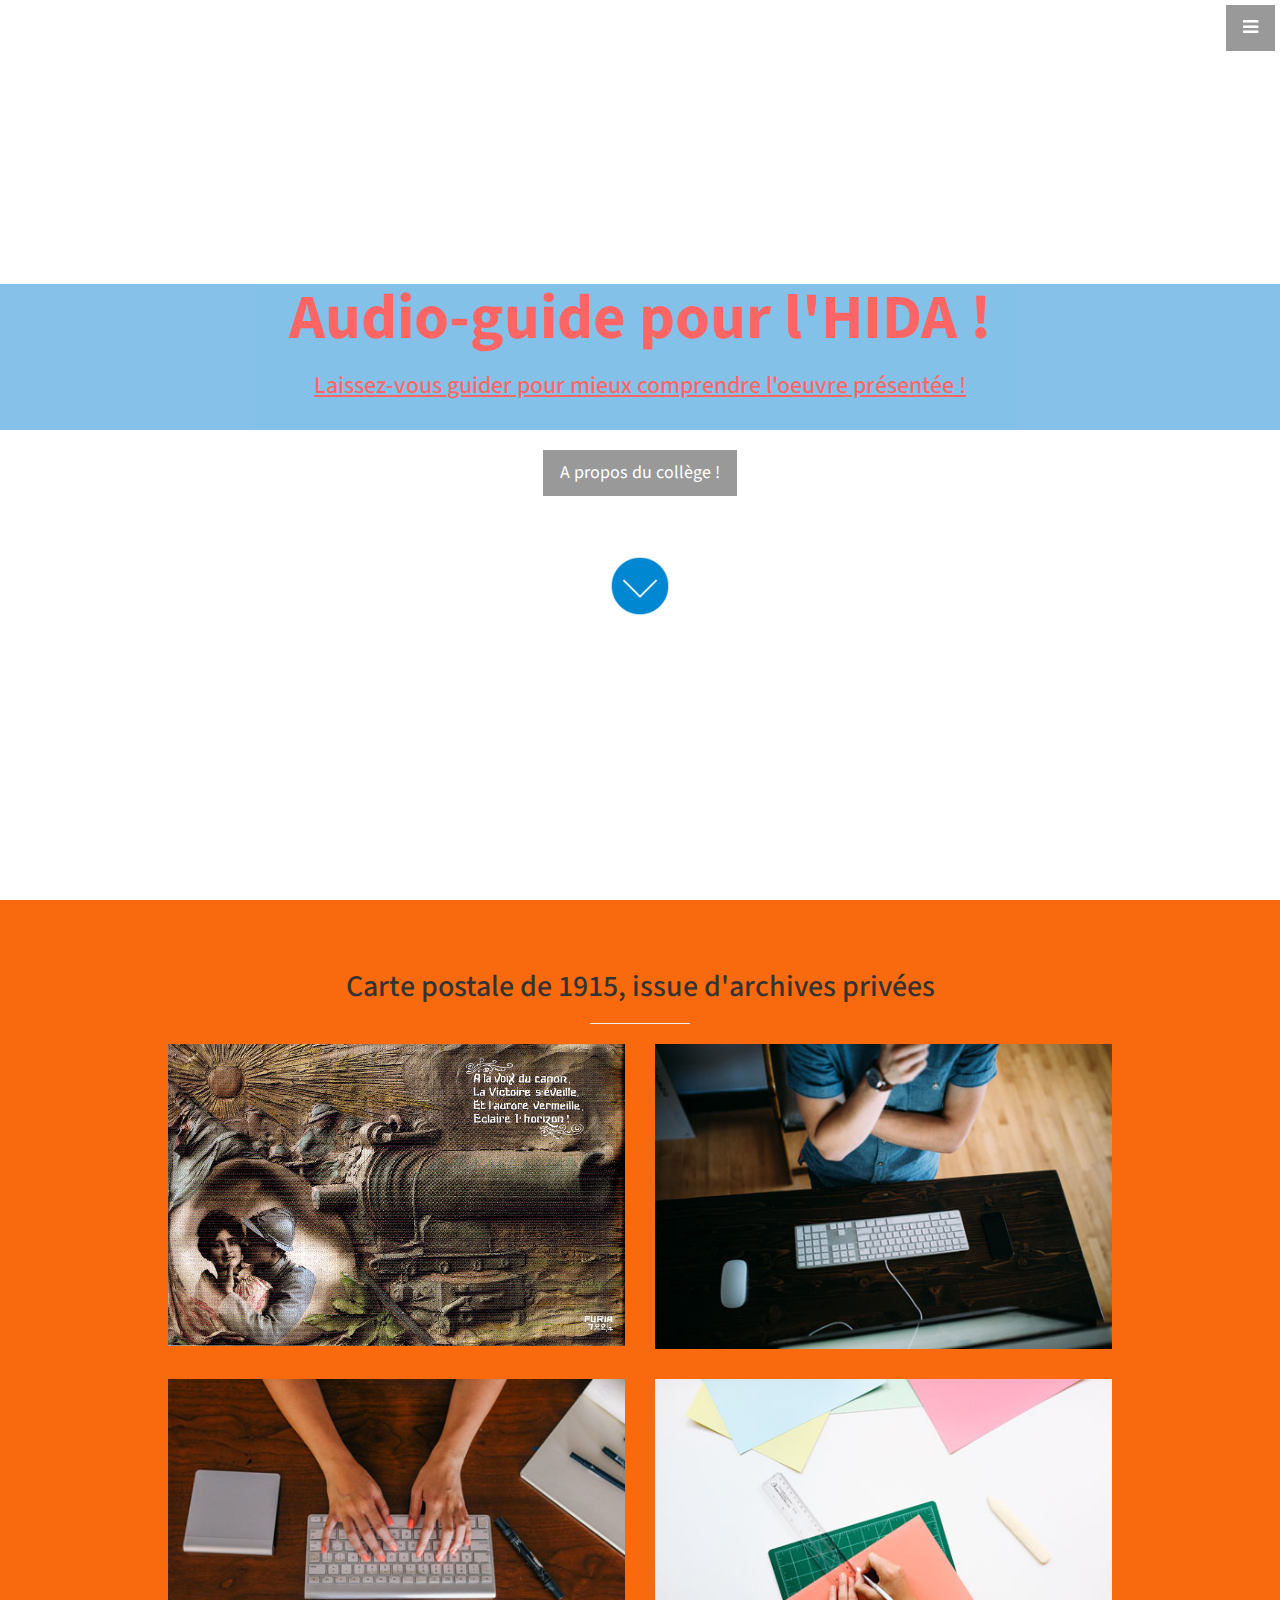
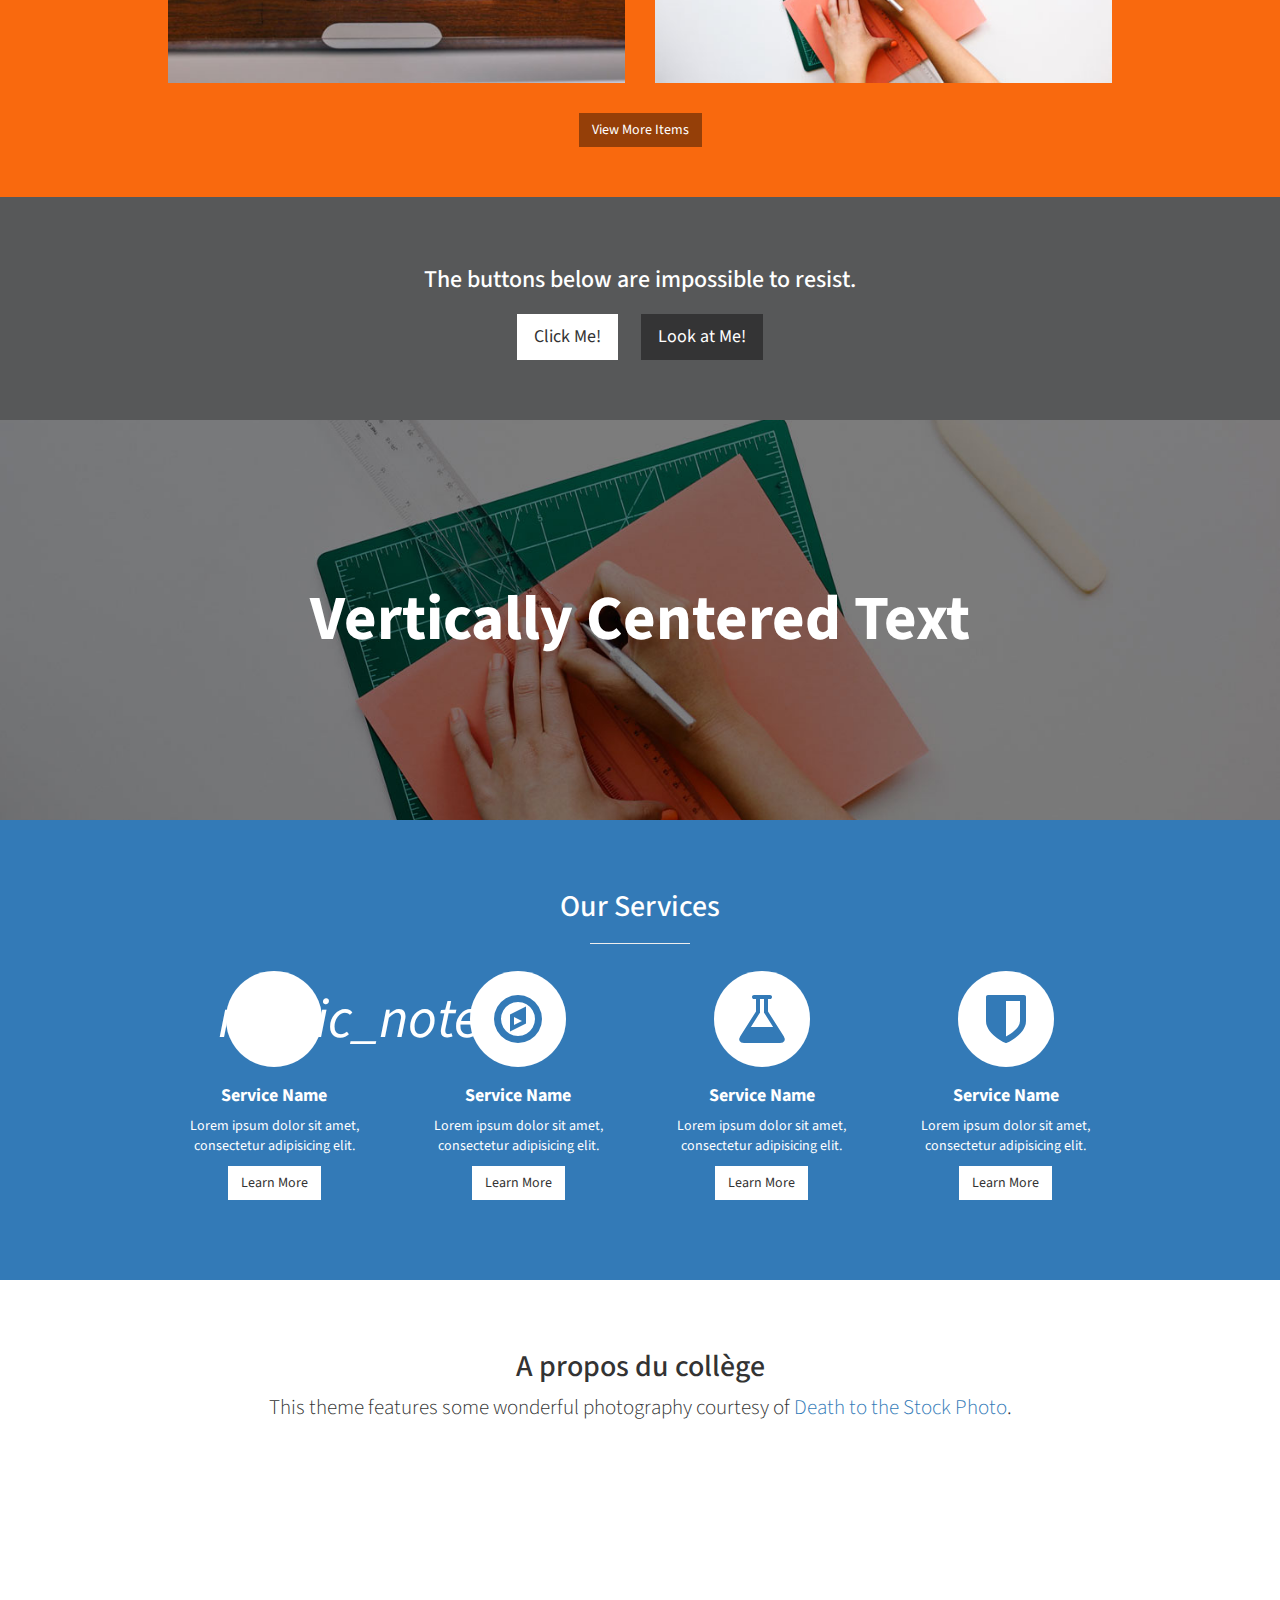
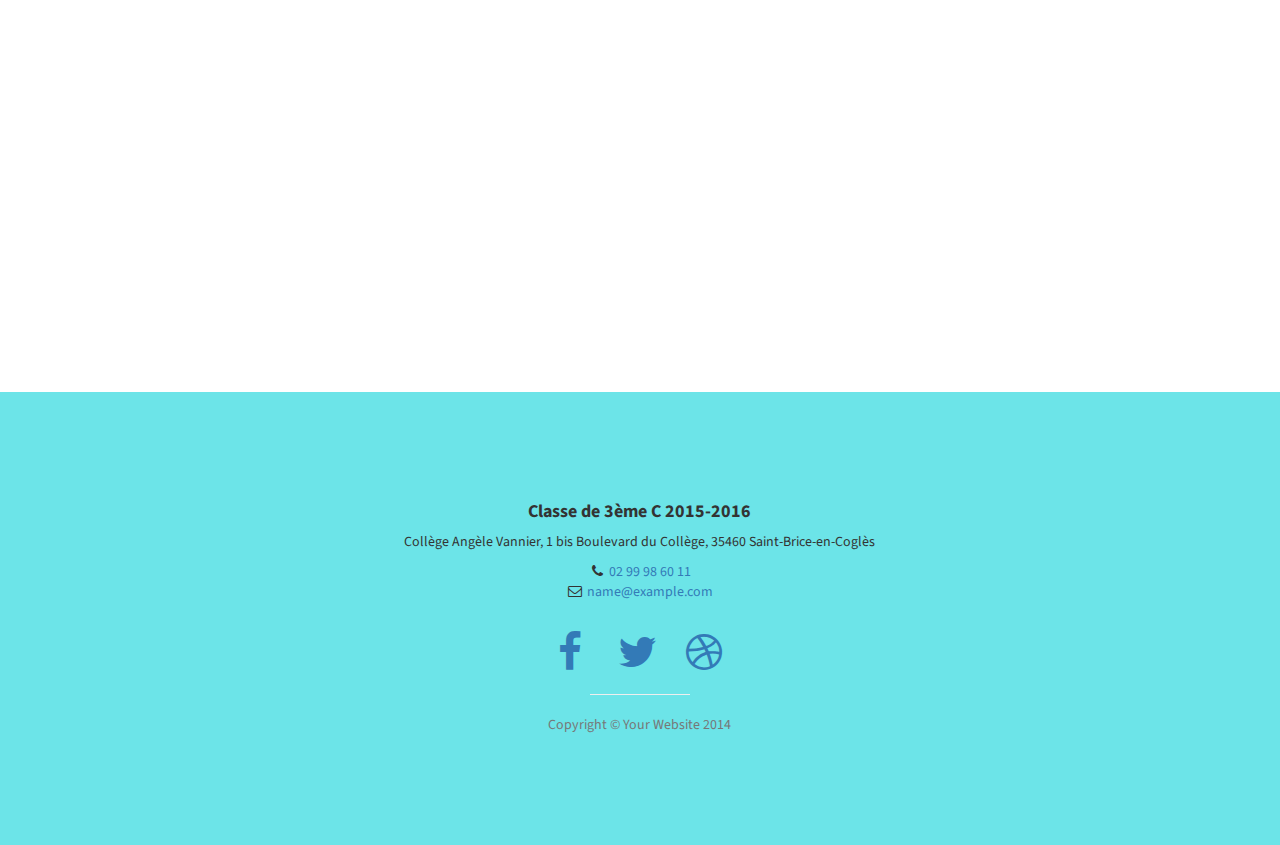
<file: index.html>
<!DOCTYPE html>
<html lang="en">

<head>
    <meta charset="utf-8">
    <meta http-equiv="X-UA-Compatible" content="IE=edge">
    <meta name="viewport" content="width=device-width, initial-scale=1">
    <meta name="description" content="">
    <meta name="author" content="">

    <title>Audio Guide pour l'HIDA !</title>

    <!-- Bootstrap Core CSS -->
    <link href="css/bootstrap.min.css" rel="stylesheet">

    <!-- Custom CSS -->
    <link href="css/stylish-portfolio.css" rel="stylesheet">

    <!-- Custom Fonts -->
    <link href="font-awesome/css/font-awesome.min.css" rel="stylesheet" type="text/css">
    <link href="http://fonts.googleapis.com/css?family=Source+Sans+Pro:300,400,700,300italic,400italic,700italic" rel="stylesheet" type="text/css">

    <!-- HTML5 Shim and Respond.js IE8 support of HTML5 elements and media queries -->
    <!-- WARNING: Respond.js doesn't work if you view the page via file:// -->
    <!--[if lt IE 9]>
        <script src="https://oss.maxcdn.com/libs/html5shiv/3.7.0/html5shiv.js"></script>
        <script src="https://oss.maxcdn.com/libs/respond.js/1.4.2/respond.min.js"></script>
    <![endif]-->
</head>

<body>




 <!-- Navigation -->
    <a id="menu-toggle" href="#" class="btn btn-dark btn-lg toggle"><i class="fa fa-bars"></i></a>
    <nav id="sidebar-wrapper">
        <ul class="sidebar-nav">
            <a id="menu-close" href="#" class="btn btn-light btn-lg pull-right toggle"><i class="fa fa-times"></i></a>
            <li class="sidebar-brand">
                <a href="#top"  onclick = $("#menu-close").click(); >Start Bootstrap</a>
            </li>
            <li>
                <a href="#top" onclick = $("#menu-close").click(); >Home</a>
            </li>
            <li>
                <a href="#about" onclick = $("#menu-close").click(); >About</a>
            </li>
            <li>
                <a href="#services" onclick = $("#menu-close").click(); >Services</a>
            </li>
            <li>
                <a href="#portfolio" onclick = $("#menu-close").click(); >Portfolio</a>
            </li>
            <li>
                <a href="#contact" onclick = $("#menu-close").click(); >Contact</a>
            </li>
        </ul>
    </nav>

    <!-- Header -->
    <header id="top" class="header" style="color: #FF0000;">
    
        <div class="text-vertical-center">
        <div id="background">
            <h1 style="opacity: 2;">Audio-guide pour l'HIDA !</h1>
            <h3 style="text-decoration: underline;">Laissez-vous guider pour mieux comprendre l'oeuvre présentée !</h3>
            <br>
</div></br>
            <a href="#about" class="btn btn-dark btn-lg">A propos du collège !</a></br></br></br></br>

            <a href="#portfolio"><IMG src="scroll-down.png" alt="scroll_down" width="60px;" height="60px;" style="height:auto; max-width: 100%; position:static; left: 100px;" ></a>
</div>
      

    </header>

 <!-- Portfolio -->
    <section id="portfolio" class="portfolio" style="background-color: #F9690E;">
        <div class="container">
            <div class="row">
                <div class="col-lg-10 col-lg-offset-1 text-center">
                    <h2>Carte postale de 1915, issue d'archives privées</h2>
                    <hr class="small">
                    <div class="row">
                        <div class="col-md-6">
                            <div class="portfolio-item">
                                <a href="cartepostale.html">
                                    <img class="img-portfolio img-responsive" src="img/carte postale.jpg">
                                </a>
                            </div>
                        </div>
                        <div class="col-md-6">
                            <div class="portfolio-item">
                                <a href="#">
                                    <img class="img-portfolio img-responsive" src="img/portfolio-2.jpg">
                                </a>
                            </div>
                        </div>
                        <div class="col-md-6">
                            <div class="portfolio-item">
                                <a href="#">
                                    <img class="img-portfolio img-responsive" src="img/portfolio-3.jpg">
                                </a>
                            </div>
                        </div>
                        <div class="col-md-6">
                            <div class="portfolio-item">
                                <a href="#">
                                    <img class="img-portfolio img-responsive" src="img/portfolio-4.jpg">
                                </a>
                            </div>
                        </div>
                    </div>
                    <!-- /.row (nested) -->
                    <a href="#" class="btn btn-dark">View More Items</a>
                </div>
                <!-- /.col-lg-10 -->
            </div>
            <!-- /.row -->
        </div>
        <!-- /.container -->
    </section>

    <!-- Call to Action -->
    <aside class="call-to-action bg-primary" style="background-color: #575859">
        <div class="container">
            <div class="row">
                <div class="col-lg-12 text-center">
                    <h3>The buttons below are impossible to resist.</h3>
                    <a href="#" class="btn btn-lg btn-light">Click Me!</a>
                    <a href="#" class="btn btn-lg btn-dark">Look at Me!</a>
                </div>
            </div>
        </div>
    </aside>

 
    

    <!-- Callout -->
    <aside class="callout">
        <div class="text-vertical-center">
            <h1>Vertically Centered Text</h1>
        </div>
    </aside>

   

    <!-- Services -->
    <!-- The circle icons use Font Awesome's stacked icon classes. For more information, visit http://fontawesome.io/examples/ -->
    <section id="services" class="services bg-primary">
        <div class="container">
            <div class="row text-center">
                <div class="col-lg-10 col-lg-offset-1">
                    <h2>Our Services</h2>
                    <hr class="small">
                    <div class="row">
                        <div class="col-md-3 col-sm-6">
                            <div class="service-item">
                                <span class="fa-stack fa-4x">
                                <i class="fa fa-circle fa-stack-2x"></i>
                                <i class="material-icons">music_note</i>
                            </span>
                                <h4>
                                    <strong>Service Name</strong>
                                </h4>
                                <p>Lorem ipsum dolor sit amet, consectetur adipisicing elit.</p>
                                <a href="#" class="btn btn-light">Learn More</a>
                            </div>
                        </div>
                        <div class="col-md-3 col-sm-6">
                            <div class="service-item">
                                <span class="fa-stack fa-4x">
                                <i class="fa fa-circle fa-stack-2x"></i>
                                <i class="fa fa-compass fa-stack-1x text-primary"></i>
                            </span>
                                <h4>
                                    <strong>Service Name</strong>
                                </h4>
                                <p>Lorem ipsum dolor sit amet, consectetur adipisicing elit.</p>
                                <a href="#" class="btn btn-light">Learn More</a>
                            </div>
                        </div>
                        <div class="col-md-3 col-sm-6">
                            <div class="service-item">
                                <span class="fa-stack fa-4x">
                                <i class="fa fa-circle fa-stack-2x"></i>
                                <i class="fa fa-flask fa-stack-1x text-primary"></i>
                            </span>
                                <h4>
                                    <strong>Service Name</strong>
                                </h4>
                                <p>Lorem ipsum dolor sit amet, consectetur adipisicing elit.</p>
                                <a href="#" class="btn btn-light">Learn More</a>
                            </div>
                        </div>
                        <div class="col-md-3 col-sm-6">
                            <div class="service-item">
                                <span class="fa-stack fa-4x">
                                <i class="fa fa-circle fa-stack-2x"></i>
                                <i class="fa fa-shield fa-stack-1x text-primary"></i>
                            </span>
                                <h4>
                                    <strong>Service Name</strong>
                                </h4>
                                <p>Lorem ipsum dolor sit amet, consectetur adipisicing elit.</p>
                                <a href="#" class="btn btn-light">Learn More</a>
                            </div>
                        </div>
                    </div>
                    <!-- /.row (nested) -->
                </div>
                <!-- /.col-lg-10 -->
            </div>
            <!-- /.row -->
        </div>
        <!-- /.container -->
    </section>


   <!-- About -->
    <section id="about" class="about">
        <div class="container">
            <div class="row">
                <div class="col-lg-12 text-center">
                    <h2>A propos du collège</h2>
                    <p class="lead">This theme features some wonderful photography courtesy of <a target="_blank" href="http://join.deathtothestockphoto.com/">Death to the Stock Photo</a>.</p>
                </div>
            </div>
            <!-- /.row -->
        </div>
        <!-- /.container -->
    </section>


    <!-- Map -->
    <section id="contact" class="map">
        <iframe src="https://www.google.com/maps/embed?pb=!1m14!1m8!1m3!1d10593.35851214218!2d-1.3725635!3d48.4116237!3m2!1i1024!2i768!4f13.1!3m3!1m2!1s0x0%3A0x7e792da5dda36c36!2sColl%C3%A8ge+Ang%C3%A8le+Vannier!5e0!3m2!1sfr!2sfr!4v1457186161703" width="100%" height="100%" frameborder="0" style="border:0" allowfullscreen></iframe>
        <br />
        <small>
            <a href="https://maps.google.com/maps?f=q&amp;source=embed&amp;hl=en&amp;geocode=&amp;q=Twitter,+Inc.,+Market+Street,+San+Francisco,+CA&amp;aq=0&amp;oq=twitter&amp;sll=28.659344,-81.187888&amp;sspn=0.128789,0.264187&amp;ie=UTF8&amp;hq=Twitter,+Inc.,+Market+Street,+San+Francisco,+CA&amp;t=m&amp;z=15&amp;iwloc=A"></a>
        </small>
        </iframe>
    </section>

    <!-- Footer -->
    <footer  style="background-color: #6CE4E8;>
        <div class="container"">
            <div class="row">
                <div class="col-lg-10 col-lg-offset-1 text-center">
                    <h4><strong>Classe de 3ème C 2015-2016</strong>
                    </h4>
                    <p>Collège Angèle Vannier, 1 bis Boulevard du Collège, 35460 Saint-Brice-en-Coglès</p>
                    <ul class="list-unstyled">
                        <li><i class="fa fa-phone fa-fw"></i><a href="tel:+33299986011"> 02 99 98 60 11 </a></li>
                        <li><i class="fa fa-envelope-o fa-fw"></i>  <a href="mailto:name@example.com">name@example.com</a>
                        </li>
                        
                    </ul>
                    <br>
                    <ul class="list-inline">
                        <li>
                            <a href="#"><i class="fa fa-facebook fa-fw fa-3x"></i></a>
                        </li>
                        <li>
                            <a href="#"><i class="fa fa-twitter fa-fw fa-3x"></i></a>
                        </li>
                        <li>
                            <a href="#"><i class="fa fa-dribbble fa-fw fa-3x"></i></a>
                        </li>
                    </ul>
                    <hr class="small">
                    <p class="text-muted">Copyright &copy; Your Website 2014</p>
                </div>
            </div>
        </div>
    </footer>

    <!-- jQuery -->
    <script src="js/jquery.js"></script>

    <!-- Bootstrap Core JavaScript -->
    <script src="js/bootstrap.min.js"></script>

    <!-- Custom Theme JavaScript -->
    <script>
    // Closes the sidebar menu
    $("#menu-close").click(function(e) {
        e.preventDefault();
        $("#sidebar-wrapper").toggleClass("active");
    });

    // Opens the sidebar menu
    $("#menu-toggle").click(function(e) {
        e.preventDefault();
        $("#sidebar-wrapper").toggleClass("active");
    });

    // Scrolls to the selected menu item on the page
    $(function() {
        $('a[href*=#]:not([href=#])').click(function() {
            if (location.pathname.replace(/^\//, '') == this.pathname.replace(/^\//, '') || location.hostname == this.hostname) {

                var target = $(this.hash);
                target = target.length ? target : $('[name=' + this.hash.slice(1) + ']');
                if (target.length) {
                    $('html,body').animate({
                        scrollTop: target.offset().top
                    }, 1000);
                    return false;
                }
            }
        });
    });
    </script>




</body>


</html>
</file>
<file: css/stylish-portfolio.css>
/*!
 * Start Bootstrap - Stylish Portfolio Bootstrap Theme (http://startbootstrap.com)
 * Code licensed under the Apache License v2.0.
 * For details, see http://www.apache.org/licenses/LICENSE-2.0.
 */

/* Global Styles */

html,
body {
    width: 100%;
    height: 100%;
}

body {
    font-family: "Source Sans Pro","Helvetica Neue",Helvetica,Arial,sans-serif;
}

.text-vertical-center {
    display: table-cell;
    text-align: center;
    vertical-align: middle;
}

.text-vertical-center h1 {
    margin: 0;
    padding: 0;
    font-size: 4.5em;
    font-weight: 700;
}

/* Custom Button Styles */

.btn-dark {
    border-radius: 0;
    color: #fff;
    background-color: rgba(0,0,0,0.4);
}

.btn-dark:hover,
.btn-dark:focus,
.btn-dark:active {
    color: #fff;
    background-color: rgba(0,0,0,0.7);
}

.btn-light {
    border-radius: 0;
    color: #333;
    background-color: rgb(255,255,255);
}

.btn-light:hover,
.btn-light:focus,
.btn-light:active {
    color: #333;
    background-color: rgba(255,255,255,0.8);
}

/* Custom Horizontal Rule */

hr.small {
    max-width: 100px;
}

/* Side Menu */

#sidebar-wrapper {
    z-index: 1000;
    position: fixed;
    right: 0;
    width: 250px;
    height: 100%;
    margin-right: -250px;
    overflow-y: auto;
    background: #222;
    -webkit-transition: all 0.4s ease 0s;
    -moz-transition: all 0.4s ease 0s;
    -ms-transition: all 0.4s ease 0s;
    -o-transition: all 0.4s ease 0s;
    transition: all 0.4s ease 0s;
}

.sidebar-nav {
    position: absolute;
    top: 0;
    width: 250px;
    margin: 0;
    padding: 0;
    list-style: none;
}

.sidebar-nav li {
    text-indent: 20px;
    line-height: 40px;
}

.sidebar-nav li a {
    display: block;
    text-decoration: none;
    color: #999;
}

.sidebar-nav li a:hover {
    text-decoration: none;
    color: #fff;
    background: rgba(255,255,255,0.2);
}

.sidebar-nav li a:active,
.sidebar-nav li a:focus {
    text-decoration: none;
}

.sidebar-nav > .sidebar-brand {
    height: 55px;
    font-size: 18px;
    line-height: 55px;
}

.sidebar-nav > .sidebar-brand a {
    color: #999;
}

.sidebar-nav > .sidebar-brand a:hover {
    color: #fff;
    background: none;
}

#menu-toggle {
    z-index: 1;
    position: fixed;
    top: 0;
    right: 0;
}

#sidebar-wrapper.active {
    right: 250px;
    width: 250px;
    -webkit-transition: all 0.4s ease 0s;
    -moz-transition: all 0.4s ease 0s;
    -ms-transition: all 0.4s ease 0s;
    -o-transition: all 0.4s ease 0s;
    transition: all 0.4s ease 0s;
}

.toggle {
    margin: 5px 5px 0 0;
}

/* Header */

.header {
    display: table;
    position: relative;
    width: 100%;
    height: 100%;
    background: url('http://i.dailymail.co.uk/i/pix/2012/11/01/article-2226235-0F7F8D0300000578-696_964x682.jpg') no-repeat center center scroll;
    -webkit-background-size: cover;
    -moz-background-size: cover;
    background-size: cover;
    -o-background-size: cover;
}

/* About */

.about {
    padding: 50px 0;
}

/* Services */

.services {
    padding: 50px 0;
}

.service-item {
    margin-bottom: 30px;
}

/* Callout */

.callout {
    display: table;
    width: 100%;
    height: 400px;
    color: #fff;
    background: url(../img/callout.jpg) no-repeat center center scroll;
    -webkit-background-size: cover;
    -moz-background-size: cover;
    background-size: cover;
    -o-background-size: cover;
}

/* Portfolio */

.portfolio {
    padding: 50px 0;
}

.portfolio-item {
    margin-bottom: 30px;
}

.img-portfolio {
    margin: 0 auto;
}

.img-portfolio:hover {
    opacity: 0.8;
}

/* Call to Action */

.call-to-action {
    padding: 50px 0;
}

.call-to-action .btn {
    margin: 10px;
}

/* Map */

.map {
    height: 500px;
}

@media(max-width:768px) {
    .map {
        height: 75%;
    }
}

/* Footer */

footer {
    padding: 100px 0;
}

/* Background header*/
#background
{
	background-color: #3498db;
	opacity: 0.6;
	display: block;
}
</file>
